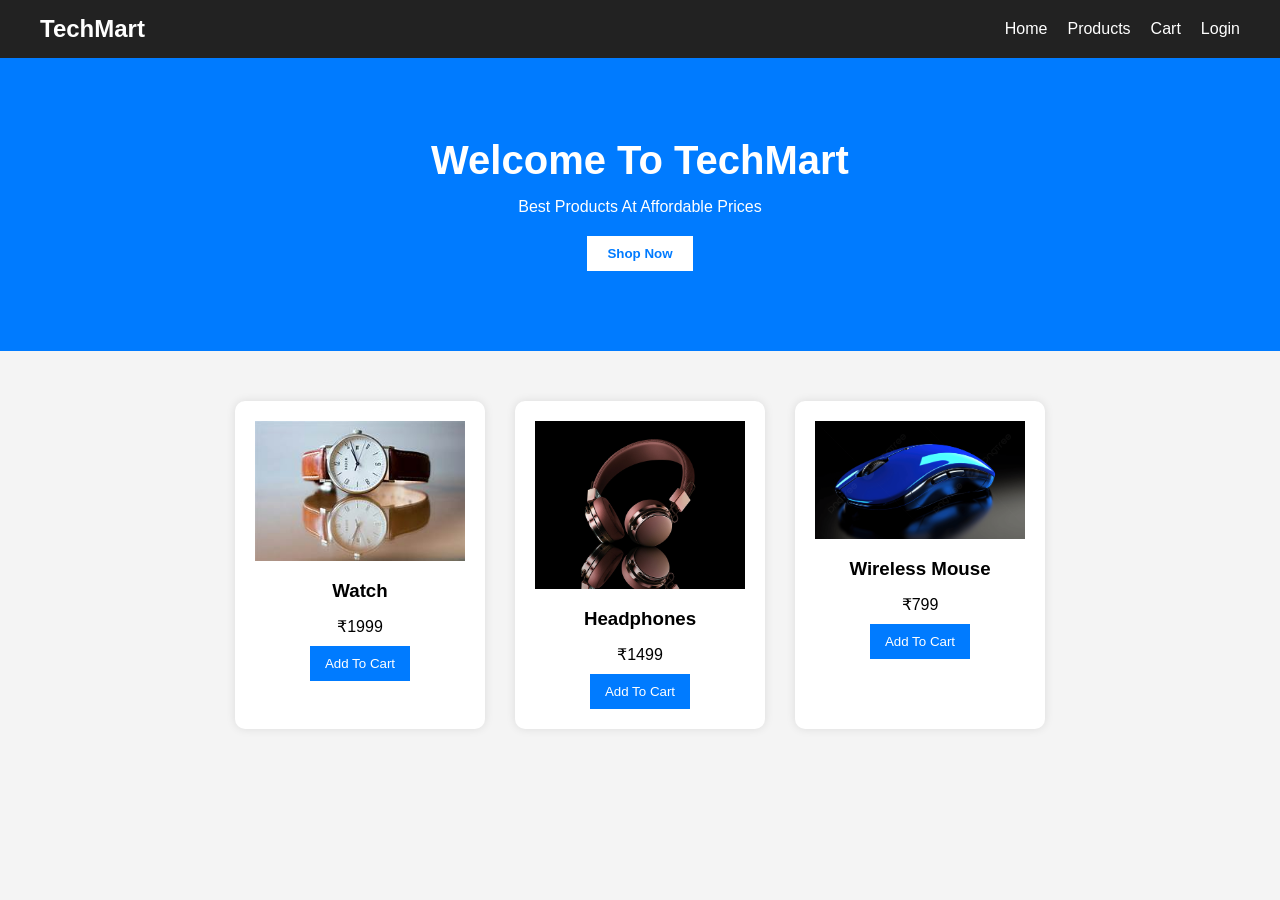
<file: index.html>
<!DOCTYPE html>
<html lang="en">
<head>
    <meta charset="UTF-8">
    <meta name="viewport" content="width=device-width, initial-scale=1.0">
    <title>TechMart</title>

    <link rel="stylesheet" href="style.css">
</head>
<body>

    <!-- Navbar -->
    <nav>
        <h1>TechMart</h1>

        <ul>
            <li><a href="index.html">Home</a></li>
            <li><a href="products.html">Products</a></li>
            <li><a href="cart.html">Cart</a></li>
            <li><a href="login.html">Login</a></li>
        </ul>
    </nav>

    <!-- Hero Section -->
    <section class="hero">
        <h2>Welcome To TechMart</h2>
        <p>Best Products At Affordable Prices</p>

        <button>Shop Now</button>
    </section>

    <!-- Product Section -->
    <section class="products">

        <div class="card">
            <img src="images/watch.jpeg" alt="Product">
            <h3>Watch</h3>
            <p>₹1999</p>
            <button>Add To Cart</button>
        </div>

        <div class="card">
            <img src="images/headphones.jpeg" alt="Product">
            <h3>Headphones</h3>
            <p>₹1499</p>
            <button>Add To Cart</button>
        </div>

        <div class="card">
            <img src="images/mouse.jpeg" alt="Product">
            <h3>Wireless Mouse</h3>
            <p>₹799</p>
            <button>Add To Cart</button>
        </div>

    </section>

    <script src="script.js"></script>

</body>
</html>
</file>
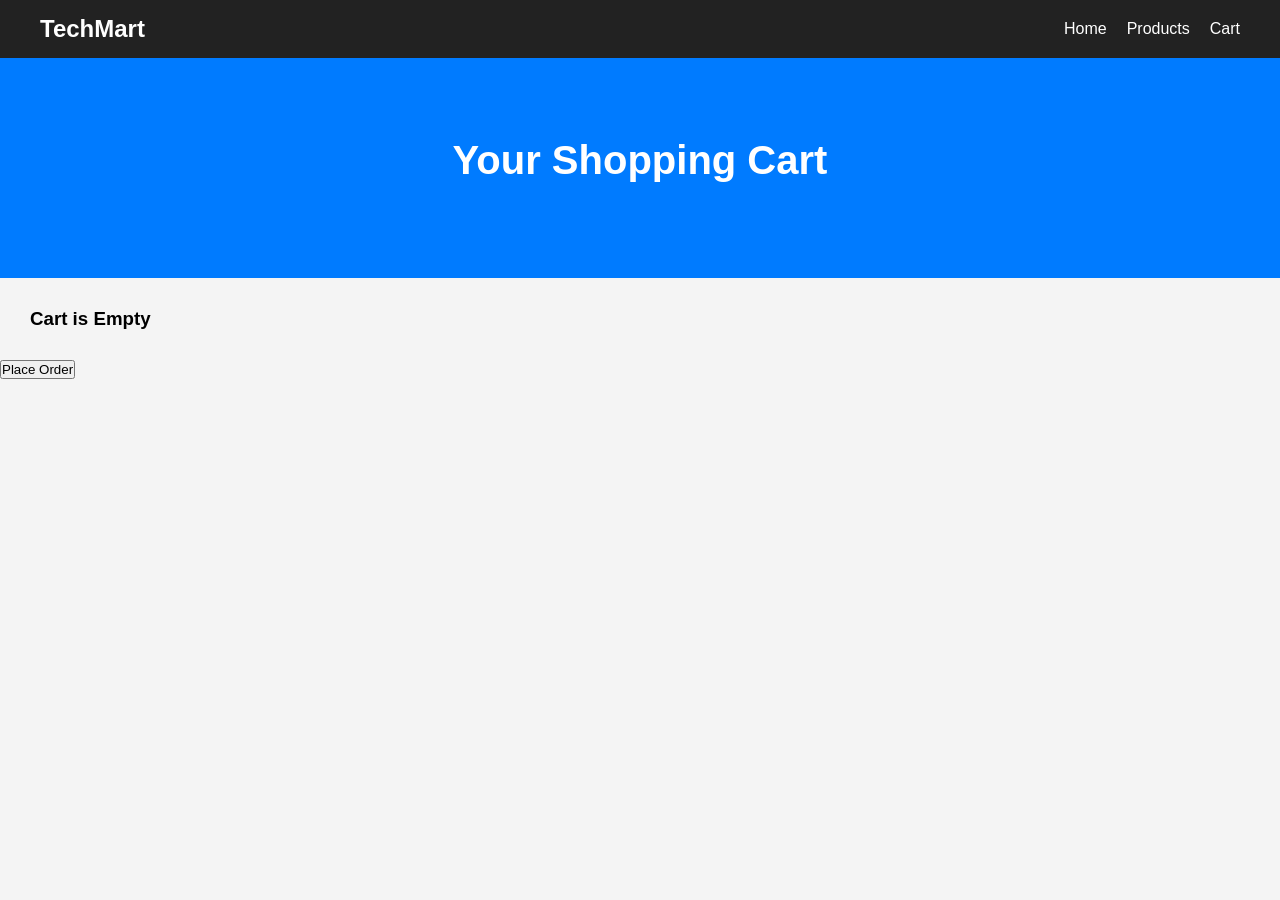
<file: cart.html>
<!DOCTYPE html>
<html>
<head>
    <title>Cart - TechMart</title>
    <link rel="stylesheet" href="style.css">
</head>
<body>

<nav>
    <h1>TechMart</h1>

    <ul>
        <li><a href="index.html">Home</a></li>
        <li><a href="products.html">Products</a></li>
        <li><a href="cart.html">Cart</a></li>
    </ul>
</nav>

<section class="hero">
    <h2>Your Shopping Cart</h2>
</section>

<div id="cart-items" style="padding:30px;"></div>
<a href="order.html">
    <button>Place Order</button>
</a>

<script>

let cart = JSON.parse(localStorage.getItem("cart")) || [];

let cartContainer = document.getElementById("cart-items");

if(cart.length === 0){
    cartContainer.innerHTML = "<h3>Cart is Empty</h3>";
}
else{

    let html = "";

    cart.forEach(item => {
        html += `<p>🛒 ${item}</p>`;
    });

    cartContainer.innerHTML = html;
}

</script>

</body>
</html>
</file>
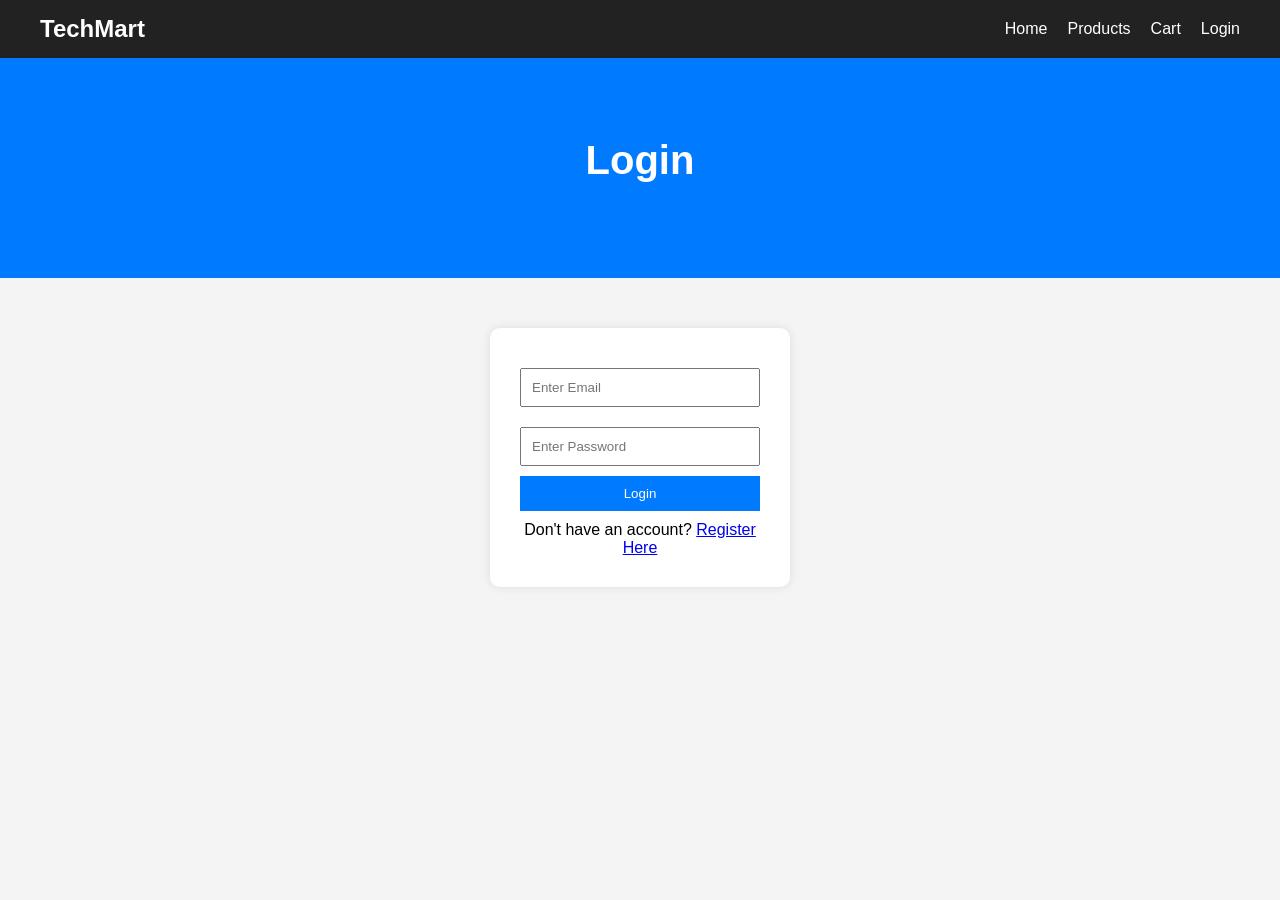
<file: login.html>
<!DOCTYPE html>
<html lang="en">
<head>
    <meta charset="UTF-8">
    <meta name="viewport" content="width=device-width, initial-scale=1.0">
    <title>Login - TechMart</title>
    <link rel="stylesheet" href="style.css">
</head>
<body>

<nav>
    <h1>TechMart</h1>

    <ul>
        <li><a href="index.html">Home</a></li>
        <li><a href="products.html">Products</a></li>
        <li><a href="cart.html">Cart</a></li>
        <li><a href="login.html">Login</a></li>
    </ul>
</nav>

<section class="hero">
    <h2>Login</h2>
</section>

<div class="form-container">
    <form>
        <input type="email" placeholder="Enter Email" required>
        <input type="password" placeholder="Enter Password" required>
        <button type="submit">Login</button>
        <p style="text-align:center; margin-top:10px;">
    Don't have an account?
    <a href="register.html">Register Here</a>
</p>
    </form>
</div>

</body>
</html>
</file>
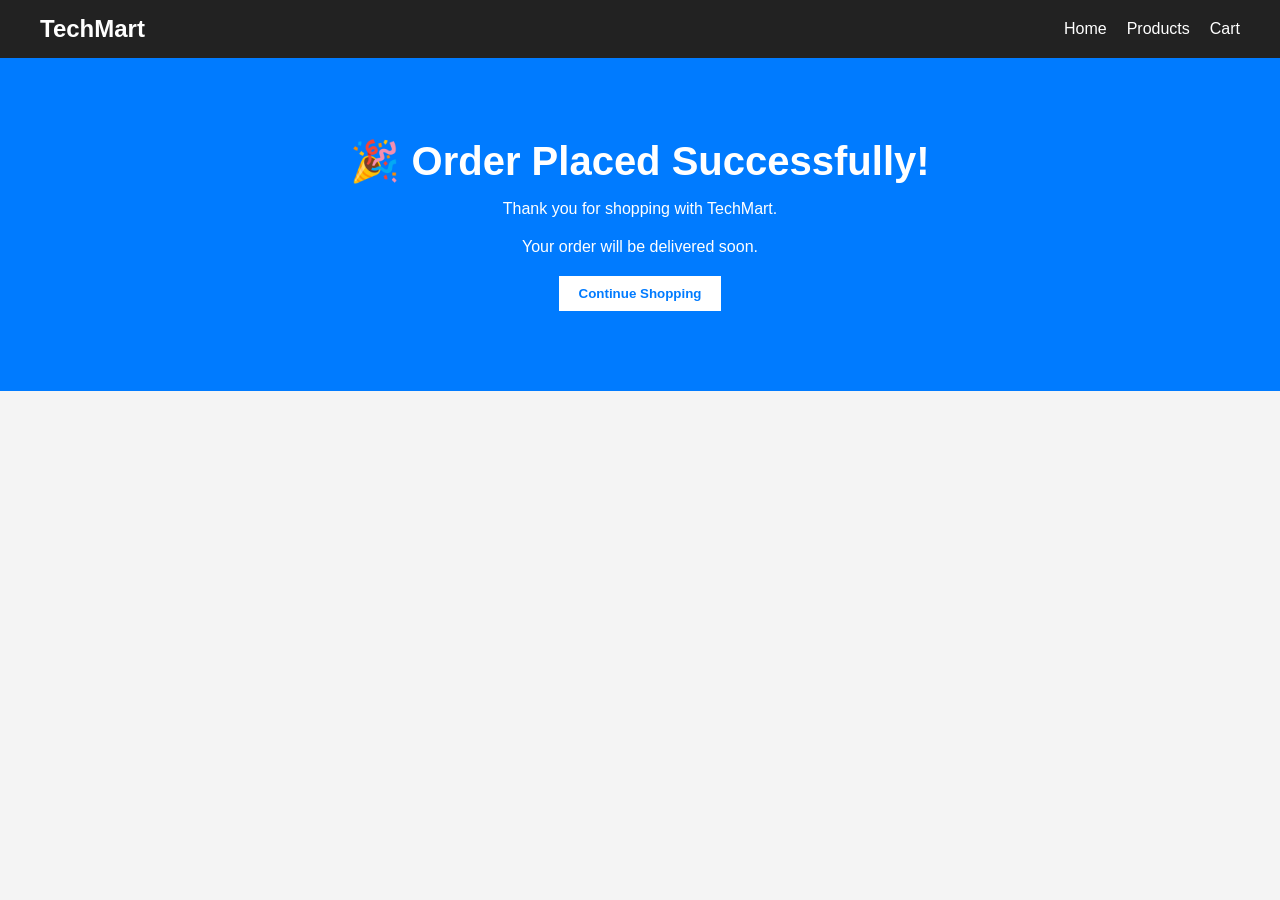
<file: order.html>
<!DOCTYPE html>
<html lang="en">
<head>
    <meta charset="UTF-8">
    <meta name="viewport" content="width=device-width, initial-scale=1.0">
    <title>Order Confirmed - TechMart</title>
    <link rel="stylesheet" href="style.css">
</head>
<body>

<nav>
    <h1>TechMart</h1>

    <ul>
        <li><a href="index.html">Home</a></li>
        <li><a href="products.html">Products</a></li>
        <li><a href="cart.html">Cart</a></li>
    </ul>
</nav>

<section class="hero">
    <h2>🎉 Order Placed Successfully!</h2>
    <p>Thank you for shopping with TechMart.</p>
    <p>Your order will be delivered soon.</p>

    <a href="index.html">
        <button>Continue Shopping</button>
    </a>
</section>

</body>
</html>
</file>
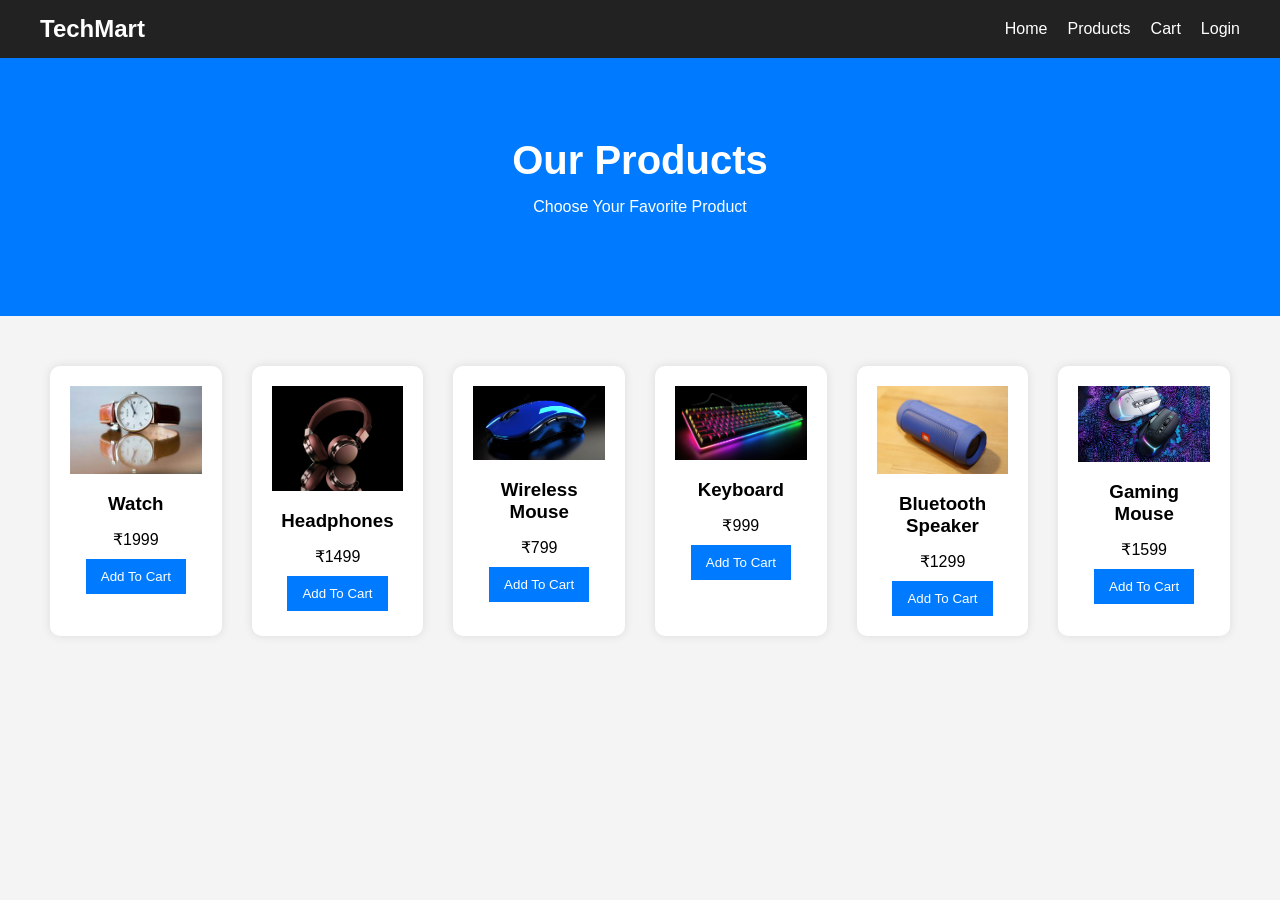
<file: products.html>
<!DOCTYPE html>
<html lang="en">
<head>
    <meta charset="UTF-8">
    <meta name="viewport" content="width=device-width, initial-scale=1.0">
    <title>Products - TechMart</title>
    <link rel="stylesheet" href="style.css">
</head>
<body>

    <nav>
        <h1>TechMart</h1>

        <ul>
            <li><a href="index.html">Home</a></li>
            <li><a href="products.html">Products</a></li>
            <li><a href="cart.html">Cart</a></li>
            <li><a href="login.html">Login</a></li>
        </ul>
    </nav>

    <section class="hero">
        <h2>Our Products</h2>
        <p>Choose Your Favorite Product</p>
    </section>

    <section class="products">

        <div class="card">
            <img src="images/watch.jpeg" alt="">
            <h3>Watch</h3>
            <p>₹1999</p>
            <button onclick="addToCart('Watch')">Add To Cart</button>
        </div>

        <div class="card">
            <img src="images/headphones.jpeg" alt="">
            <h3>Headphones</h3>
            <p>₹1499</p>
            <button onclick="addToCart('Headphones')">Add To Cart</button>
        </div>

        <div class="card">
            <img src="images/mouse.jpeg" alt="">
            <h3>Wireless Mouse</h3>
            <p>₹799</p>
            <button onclick="addToCart('Wireless Mouse')">Add To Cart</button>
        </div>

        <div class="card">
            <img src="images/keyboard.jpeg" alt="">
            <h3>Keyboard</h3>
            <p>₹999</p>
            <button onclick="addToCart('Keyboard')">Add To Cart</button>
        </div>

        <div class="card">
            <img src="images/bluetooth-speaker.jpeg" alt="">
            <h3>Bluetooth Speaker</h3>
            <p>₹1299</p>
            <button onclick="addToCart('Bluetooth Speaker')">Add To Cart</button>
        </div>

        <div class="card">
            <img src="images/Gaming-mouse.jpeg" alt="">
            <h3>Gaming Mouse</h3>
            <p>₹1599</p>
            <button onclick="addToCart('Gaming-mouse')">Add To Cart</button>
        </div>

    </section>
      <script src="script.js"></script>
</body>
</html>
</file>
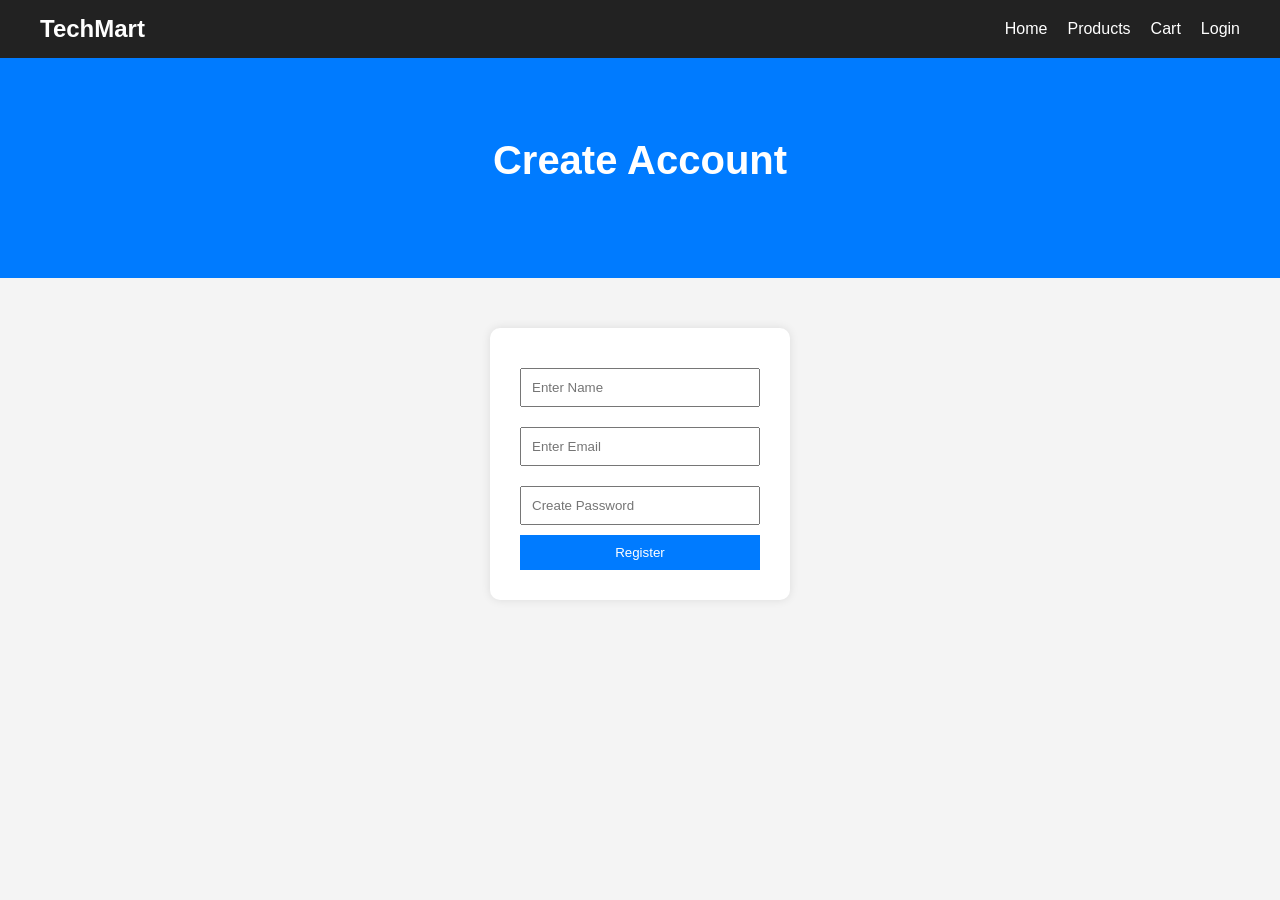
<file: register.html>
<!DOCTYPE html>
<html lang="en">
<head>
    <meta charset="UTF-8">
    <meta name="viewport" content="width=device-width, initial-scale=1.0">
    <title>Register - TechMart</title>
    <link rel="stylesheet" href="style.css">
</head>
<body>

<nav>
    <h1>TechMart</h1>

    <ul>
        <li><a href="index.html">Home</a></li>
        <li><a href="products.html">Products</a></li>
        <li><a href="cart.html">Cart</a></li>
        <li><a href="login.html">Login</a></li>
    </ul>
</nav>

<section class="hero">
    <h2>Create Account</h2>
</section>

<div class="form-container">
    <form>
        <input type="text" placeholder="Enter Name" required>
        <input type="email" placeholder="Enter Email" required>
        <input type="password" placeholder="Create Password" required>
        <button type="submit">Register</button>
    </form>
</div>

</body>
</html>
</file>
<file: style.css>
/* Reset */
* {
    margin: 0;
    padding: 0;
    box-sizing: border-box;
}

body {
    font-family: Arial, sans-serif;
    background-color: #f4f4f4;
}
/* Navbar */
nav {
    background-color: #222;
    color: white;
    padding: 15px 40px;

    display: flex;
    justify-content: space-between;
    align-items: center;
}
nav ul {
    display: flex;
    list-style: none;
}

nav ul li {
    margin-left: 20px;
}
nav ul li a {
    color: white;
    text-decoration: none;
}
/* Hero Section */
.hero {
    text-align: center;
    padding: 80px 20px;
    background-color: #007bff;
    color: white;
}
.hero h2 {
    font-size: 40px;
    margin-bottom: 15px;
}
.hero p {
    margin-bottom: 20px;
}
.hero button {
    padding: 10px 20px;
    border: none;
    background: white;
    color: #007bff;
    font-weight: bold;
    cursor: pointer;
}
/* Products */
.products {
    display: flex;
    justify-content: center;
    gap: 30px;
    padding: 50px;
}
.card {
    background: white;
    padding: 20px;
    text-align: center;
    border-radius: 10px;
    width: 250px;

    box-shadow: 0px 0px 10px rgba(0,0,0,0.1);
}
.card img {
    width: 100%;
}

.card h3 {
    margin: 15px 0;
}
.card button {
    margin-top: 10px;
    padding: 10px 15px;
    background-color: #007bff;
    color: white;
    border: none;
    cursor: pointer;
}
.card:hover{
    transform: translateY(-5px);
    transition: 0.3s;
}

.form-container{
    display:flex;
    justify-content:center;
    margin-top:50px;
}

form{
    background:white;
    padding:30px;
    width:300px;
    border-radius:10px;
    box-shadow:0 0 10px rgba(0,0,0,0.1);
}

form input{
    width:100%;
    padding:10px;
    margin:10px 0;
}

form button{
    width:100%;
    padding:10px;
    background:#007bff;
    color:white;
    border:none;
    cursor:pointer;
}
</file>
